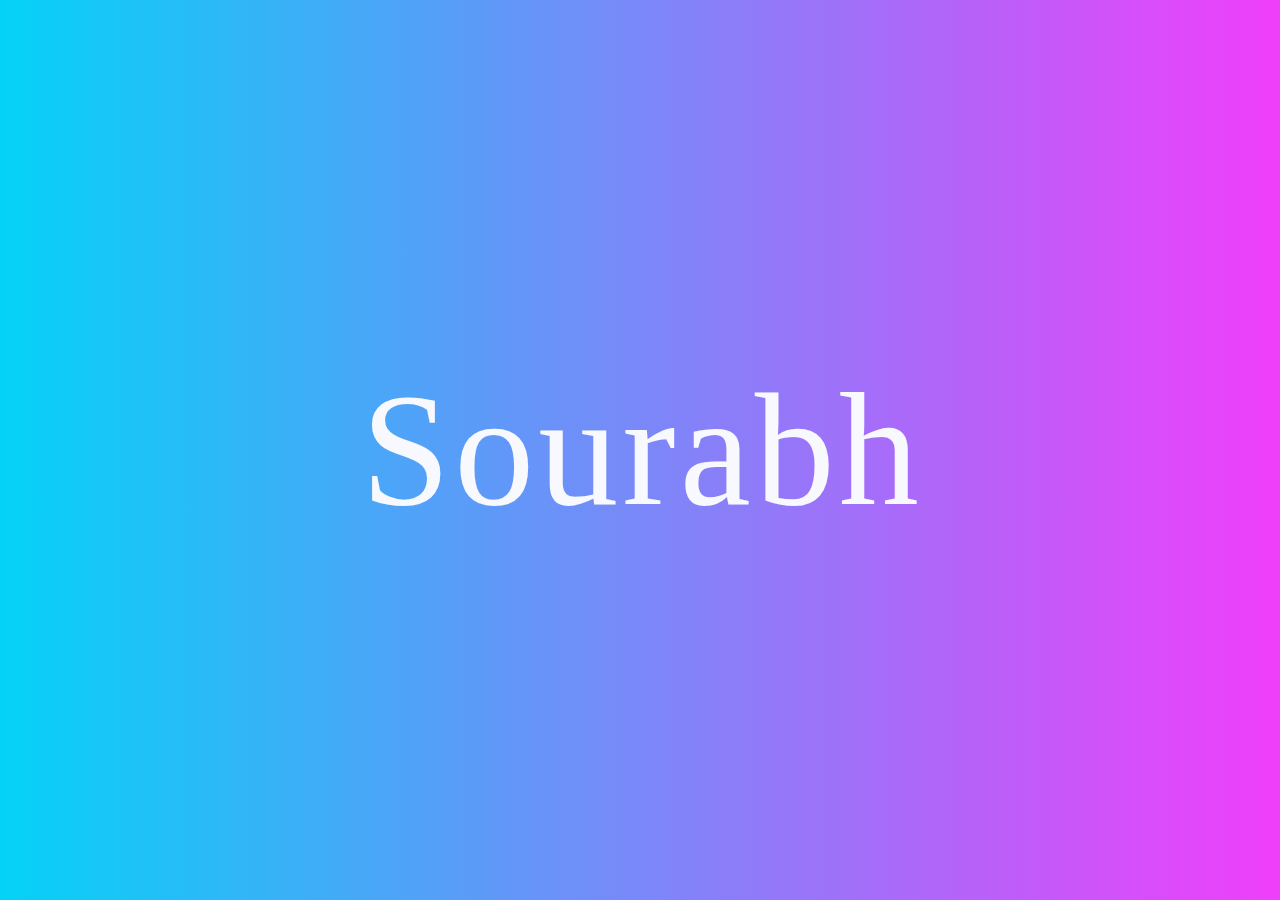
<file: Project-02/index.html>
<!DOCTYPE html>
<html lang="en">
<head>
    <meta charset="UTF-8">
    <meta name="viewport" content="width=device-width, initial-scale=1.0">
    <title>Jumping letter Animation</title>
    <link rel="stylesheet" href="style.css">
</head>
<body>

    <div class="letter">
        <span>S</span>
        <span>o</span>
        <span>u</span>
        <span>r</span>
        <span>a</span>
        <span>b</span>
        <span>h</span>
    </div>
    <script src="main.js"></script>
</body>
</html>
</file>
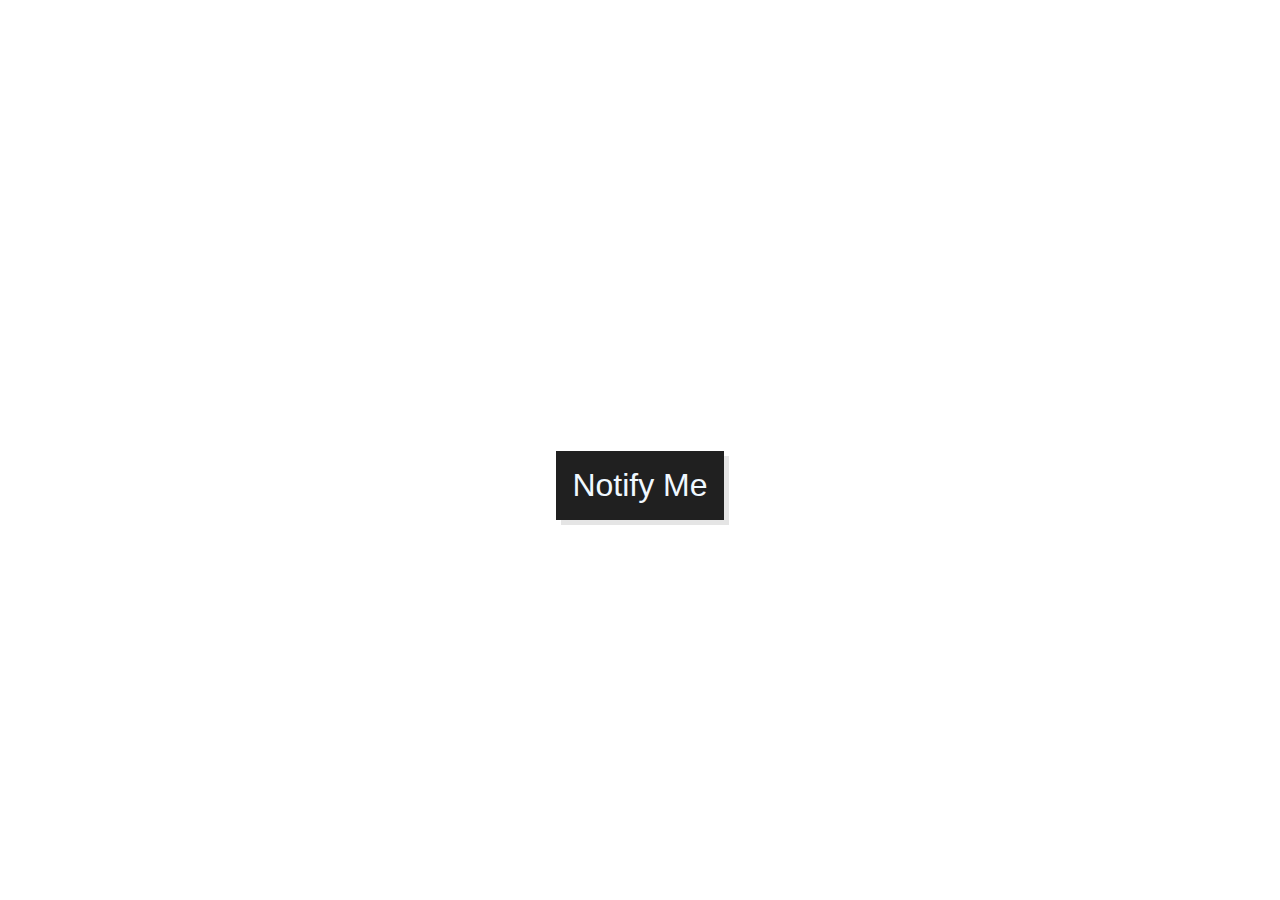
<file: Project-03/index.html>
<!DOCTYPE html>
<html lang="en">
<head>
    <meta charset="UTF-8">
    <meta name="viewport" content="width=device-width, initial-scale=1.0">
    <title>Bell Notification</title>
    <link rel="stylesheet" href="style.css">
    <link rel="stylesheet" href="https://cdnjs.cloudflare.com/ajax/libs/font-awesome/6.4.2/css/all.min.css" integrity="sha512-z3gLpd7yknf1YoNbCzqRKc4qyor8gaKU1qmn+CShxbuBusANI9QpRohGBreCFkKxLhei6S9CQXFEbbKuqLg0DA==" crossorigin="anonymous" referrerpolicy="no-referrer" />
</head>
<body>
    
    <div class="container">
        <div class="notification" id="_notification">
            <!-- <i class="fas fa-bell fa-3x bell"></i>    -->
        </div>
        <button class="button" id="_button"> Notify Me</button>
    </div>
    <script src="app.js"></script>
</body>
</html>
</file>
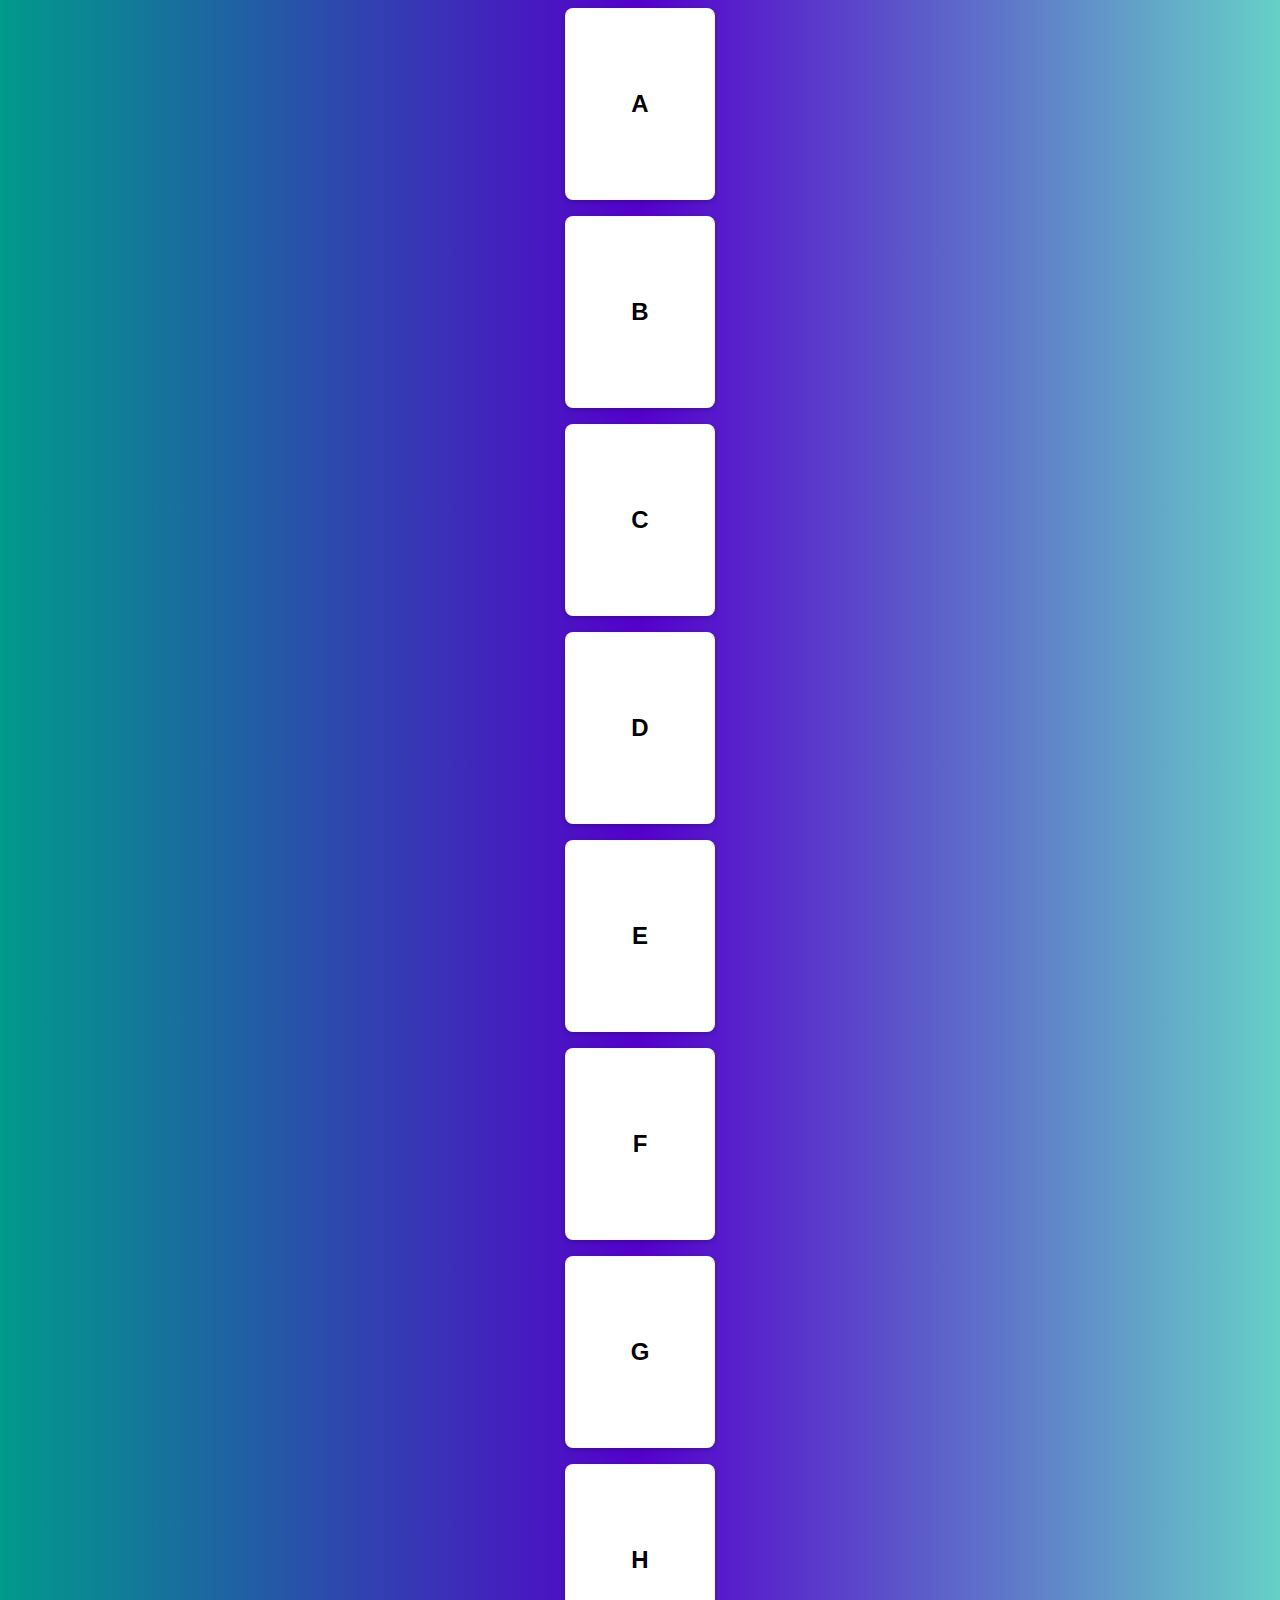
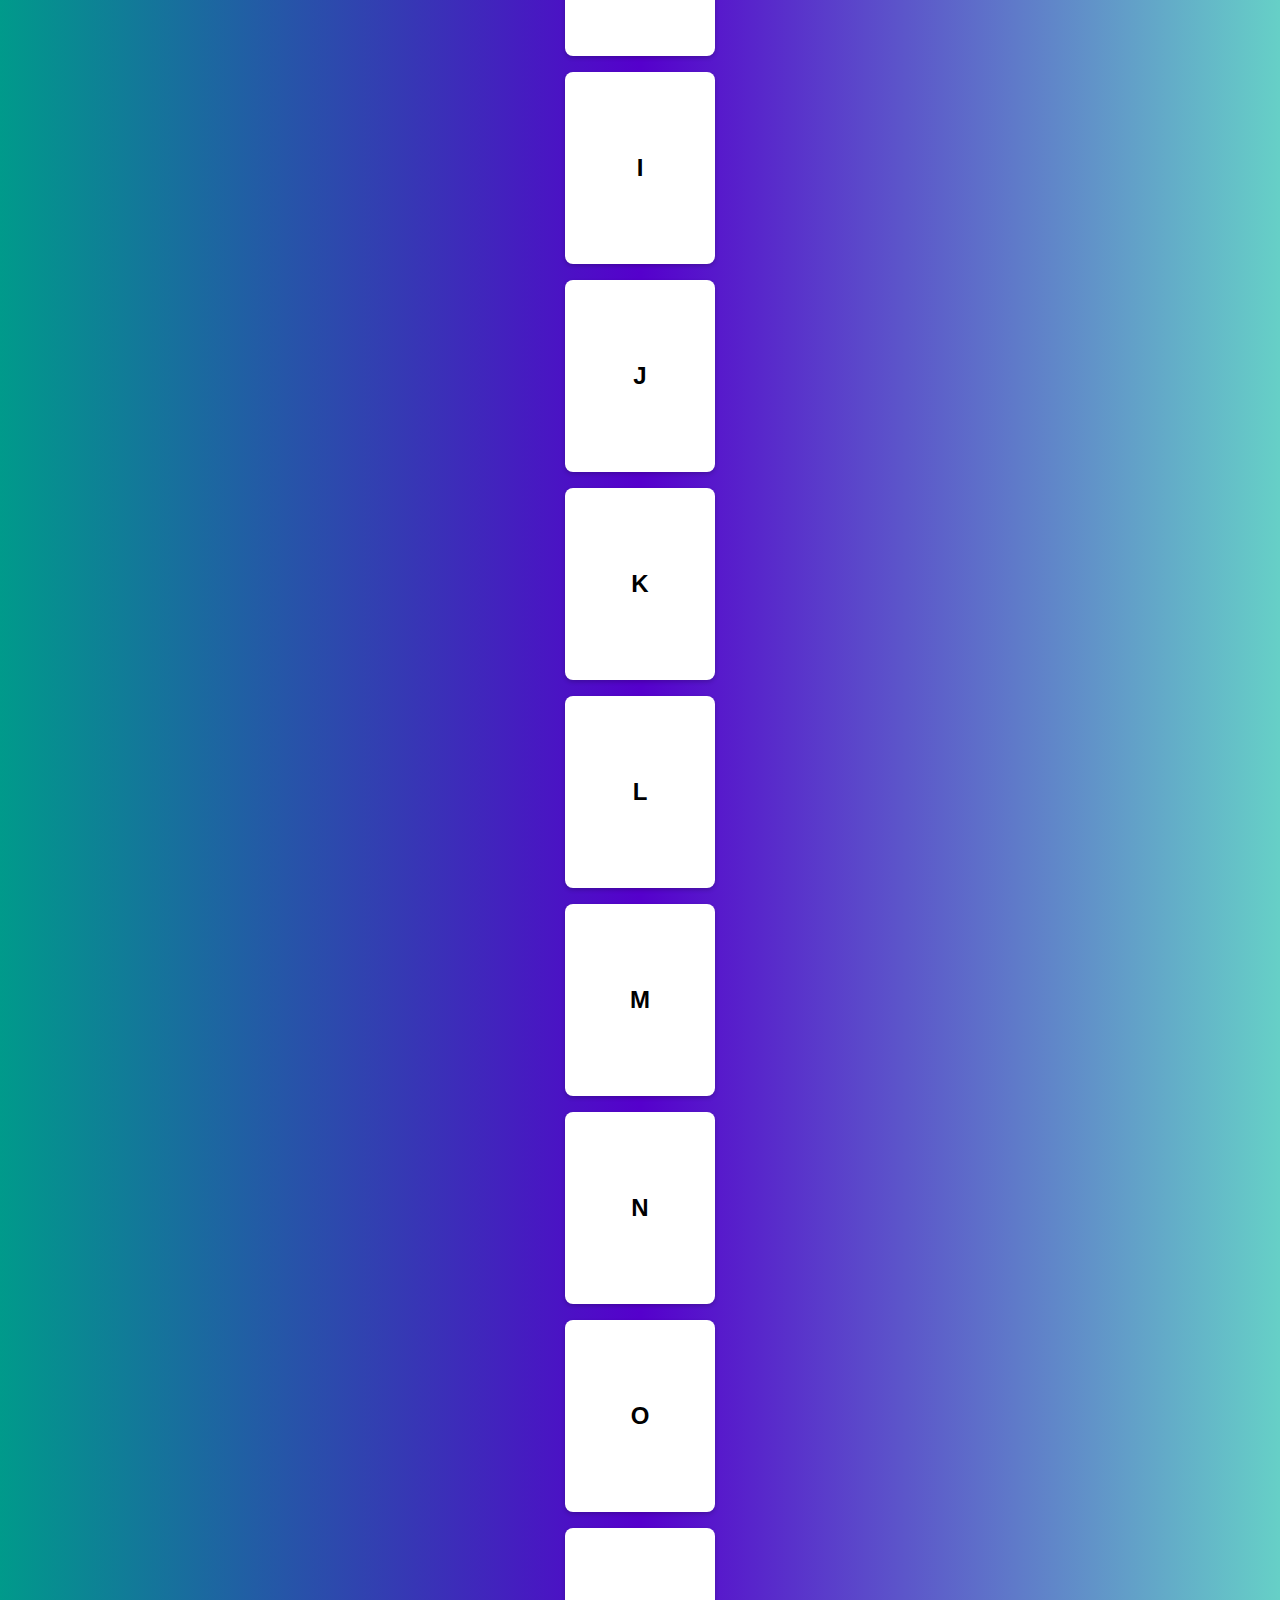
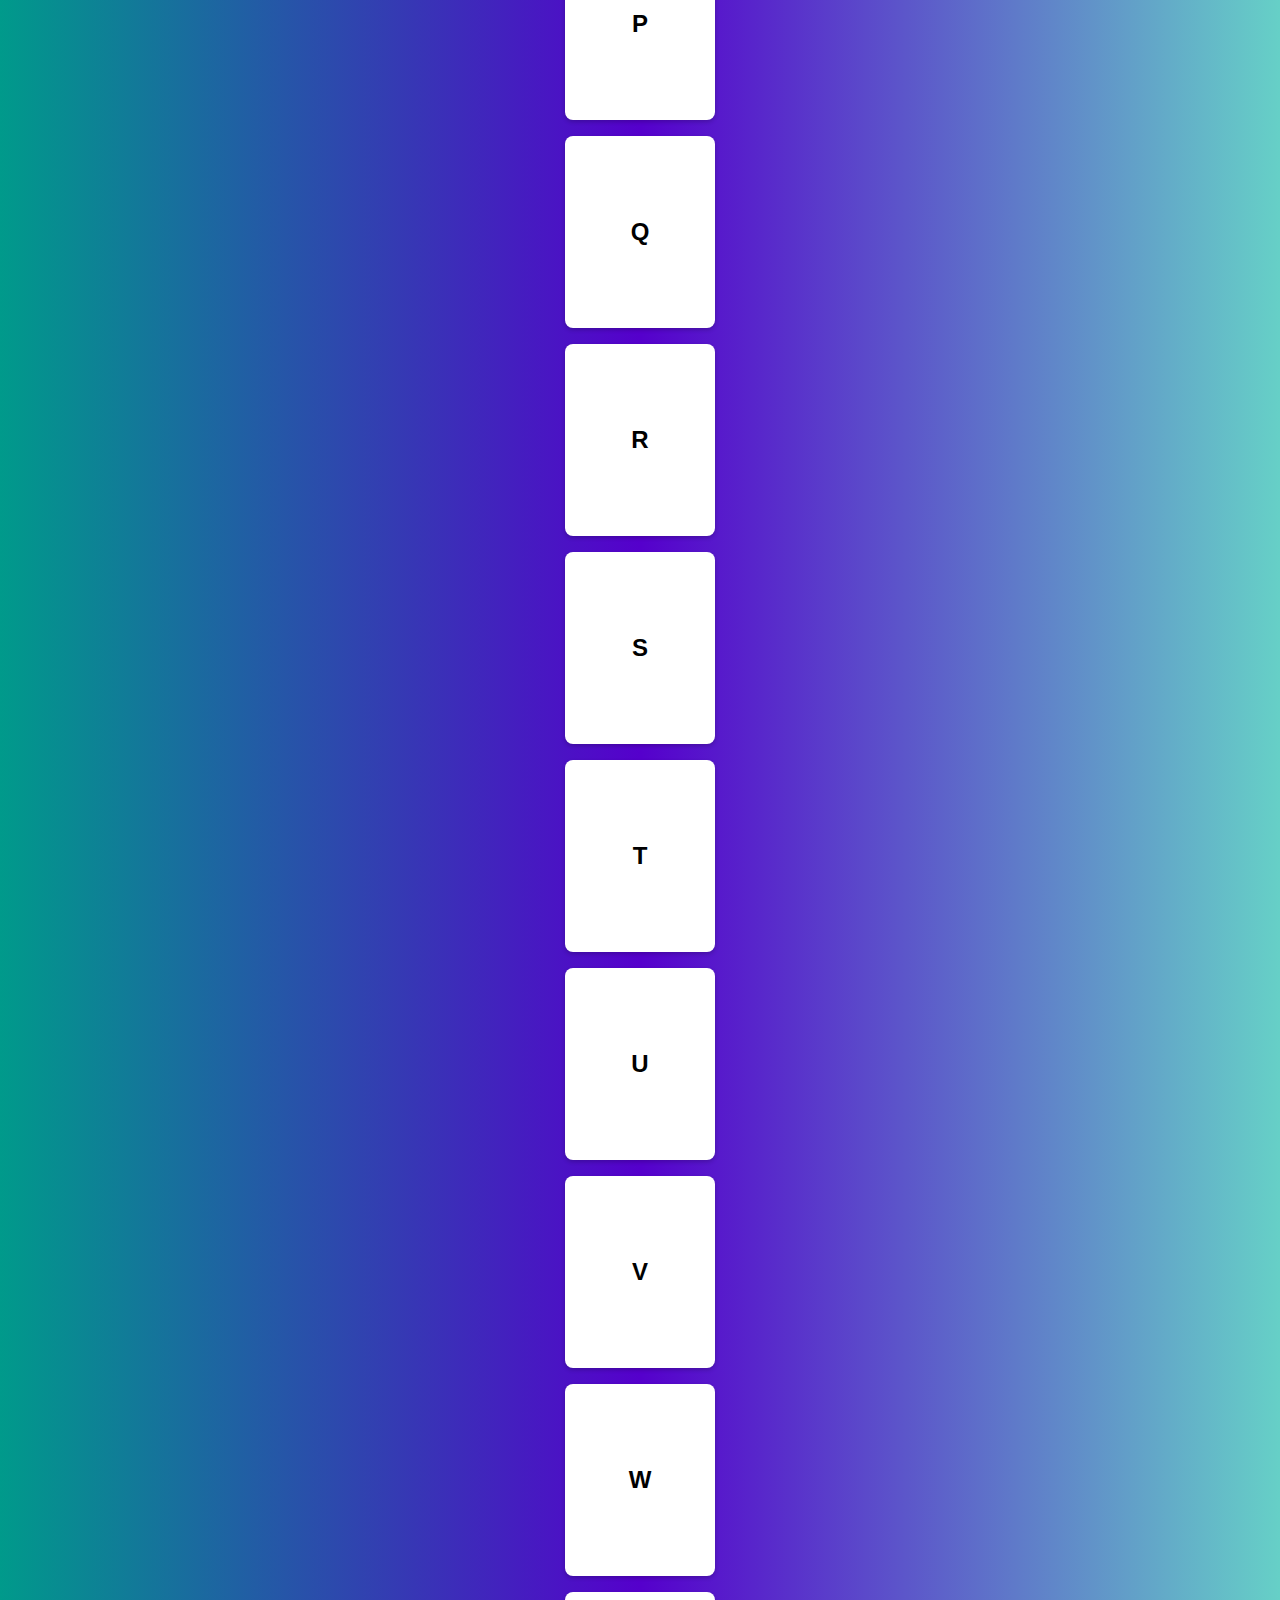
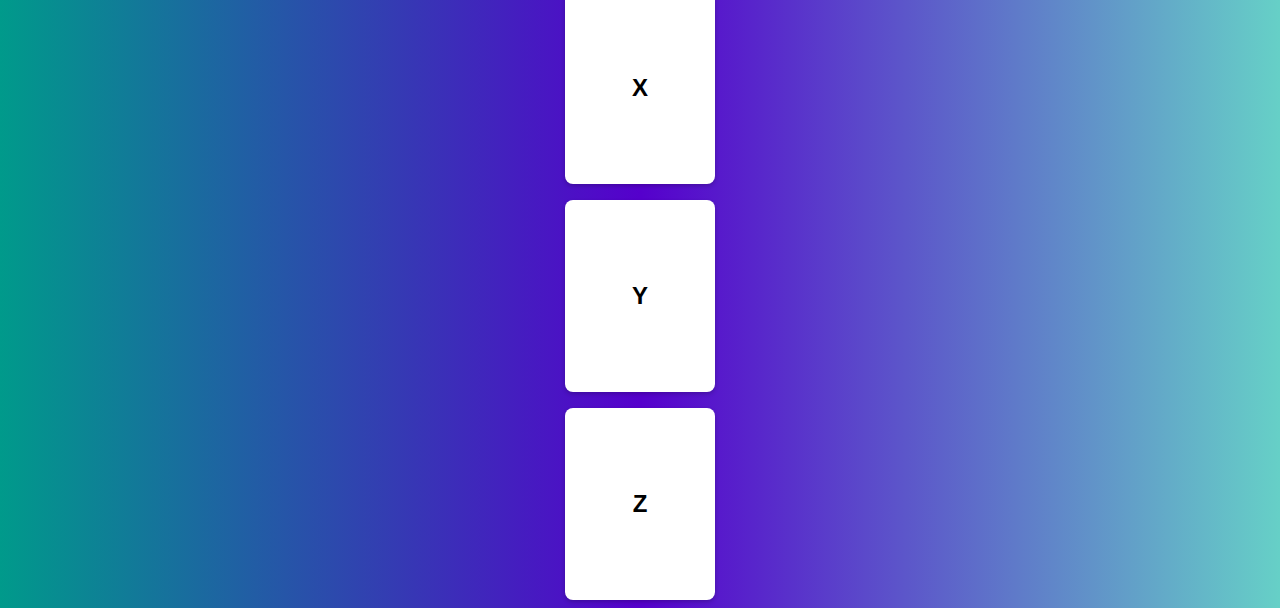
<file: Project-04/index.html>
<!DOCTYPE html>
<html lang="en">
<head>
    <meta charset="UTF-8">
    <meta name="viewport" content="width=device-width, initial-scale=1.0">
    <title>Scrollbar Indicator</title>
    <link rel="stylesheet" href="style.css">
</head>
<body>
    
    <div class="indicator" id="scrollIndicator">
    </div>

    <div class="text">
      <h2><span>A</span></h2>
      <h2><span>B</span></h2>
      <h2><span>C</span></h2>
      <h2><span>D</span></h2>
      <h2><span>E</span></h2>
      <h2><span>F</span></h2>
      <h2><span>G</span></h2>
      <h2><span>H</span></h2>
      <h2><span>I</span></h2>
      <h2><span>J</span></h2>
      <h2><span>K</span></h2>
      <h2><span>L</span></h2>
      <h2><span>M</span></h2>
      <h2><span>N</span></h2>
      <h2><span>O</span></h2>
      <h2><span>P</span></h2>
      <h2><span>Q</span></h2>
      <h2><span>R</span></h2>
      <h2><span>S</span></h2>
      <h2><span>T</span></h2>
      <h2><span>U</span></h2>
      <h2><span>V</span></h2>
      <h2><span>W</span></h2>
      <h2><span>X</span></h2>
      <h2><span>Y</span></h2>
      <h2><span>Z</span></h2>
    </div>

    <script src="main.js"></script>
</body>
</html>
</file>
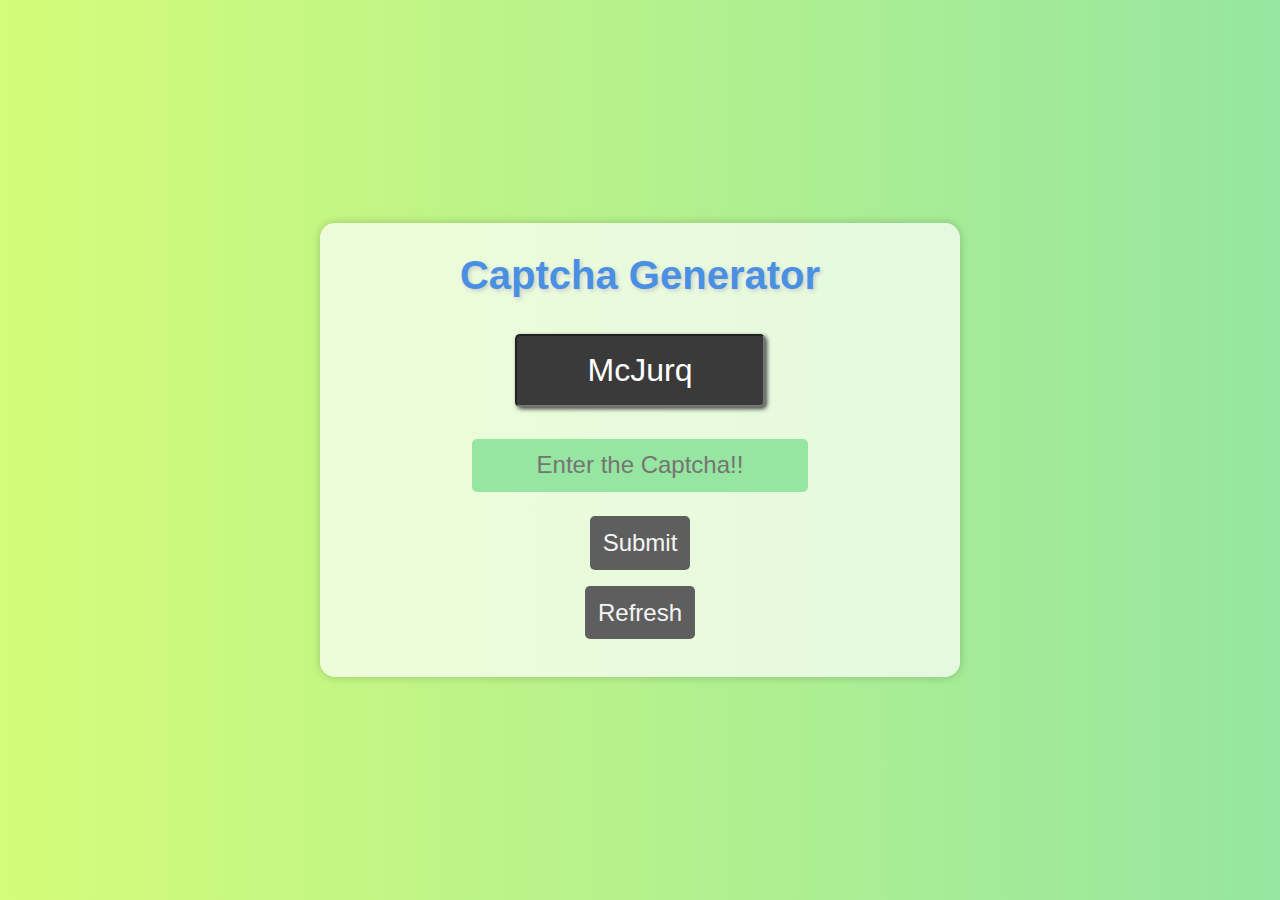
<file: Project-05/index.html>
<!DOCTYPE html>
<html lang="en">
<head>
    <meta charset="UTF-8">
    <meta name="viewport" content="width=device-width, initial-scale=1.0">
    <title>Captcha Generator</title>
    <link rel="stylesheet" href="style.css">
</head>
<body>
        <div class="container">
            <h2 class="status" id="_status"></h2>
            <div class="generator-box">
                <input type="text" readonly id="_generator" class="generator">
            </div>
            <div class="your-chance">
                <input type="text" class="client-text" id="_client-text" placeholder="Enter the Captcha!!">
            </div>
            <button class="submit" id="_submit" type="button">Submit</button>
            <button class="refresh" id="_refresh" type="button">Refresh</button>
        </div>
    <script src="main.js"></script>
</body>
</html>
</file>
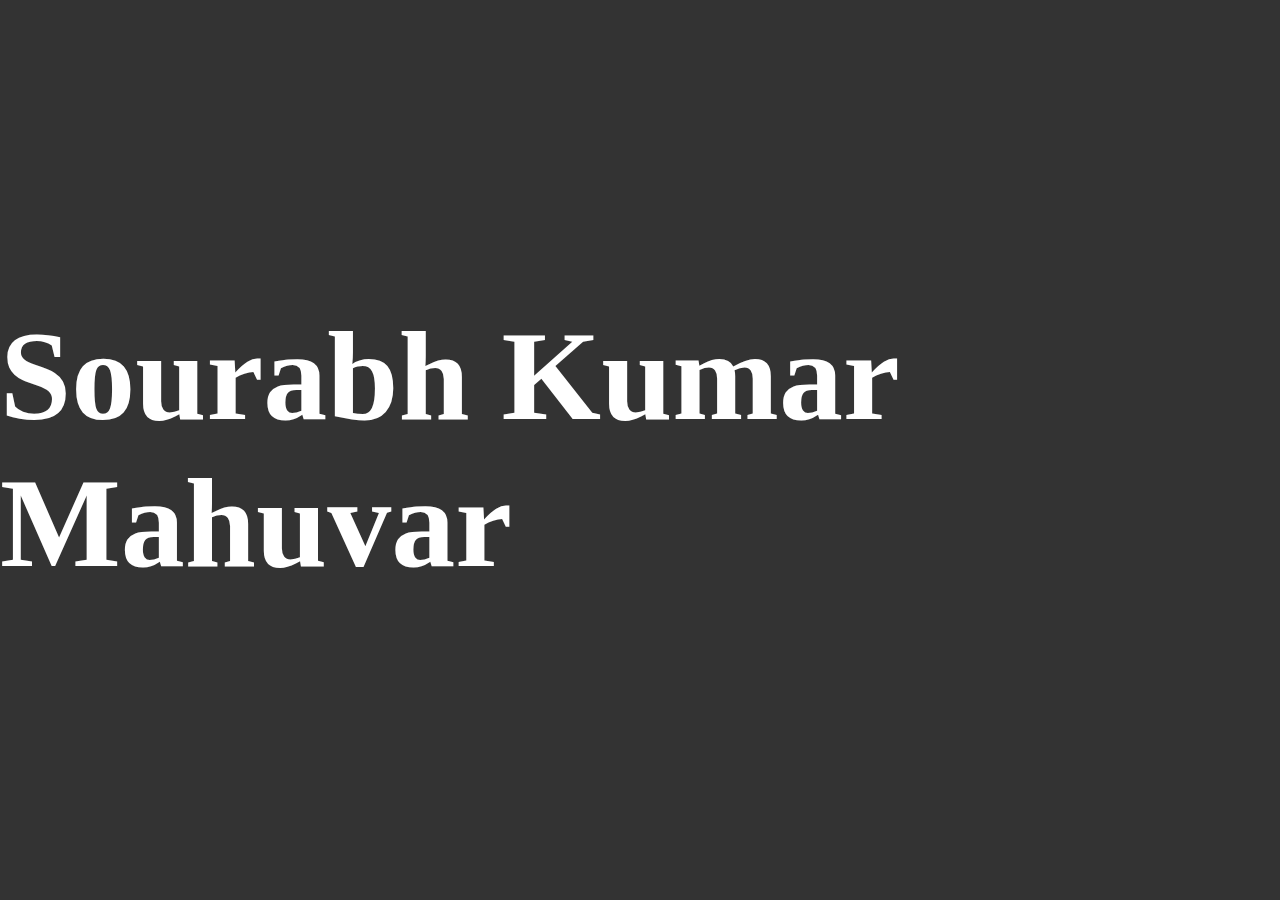
<file: Project-06/index.html>
<!DOCTYPE html>
<html lang="en">
<head>
    <meta charset="UTF-8">
    <meta name="viewport" content="width=device-width, initial-scale=1.0">
    <title>Illumination</title>
    <link rel="stylesheet" href="style.css">
</head>
<body>

    <div class="container">
        <h1>Sourabh Kumar Mahuvar</h1>
    </div>
    <span class="illumination"></span>
    <script src="script.js"></script>
</body>
</html>
</file>
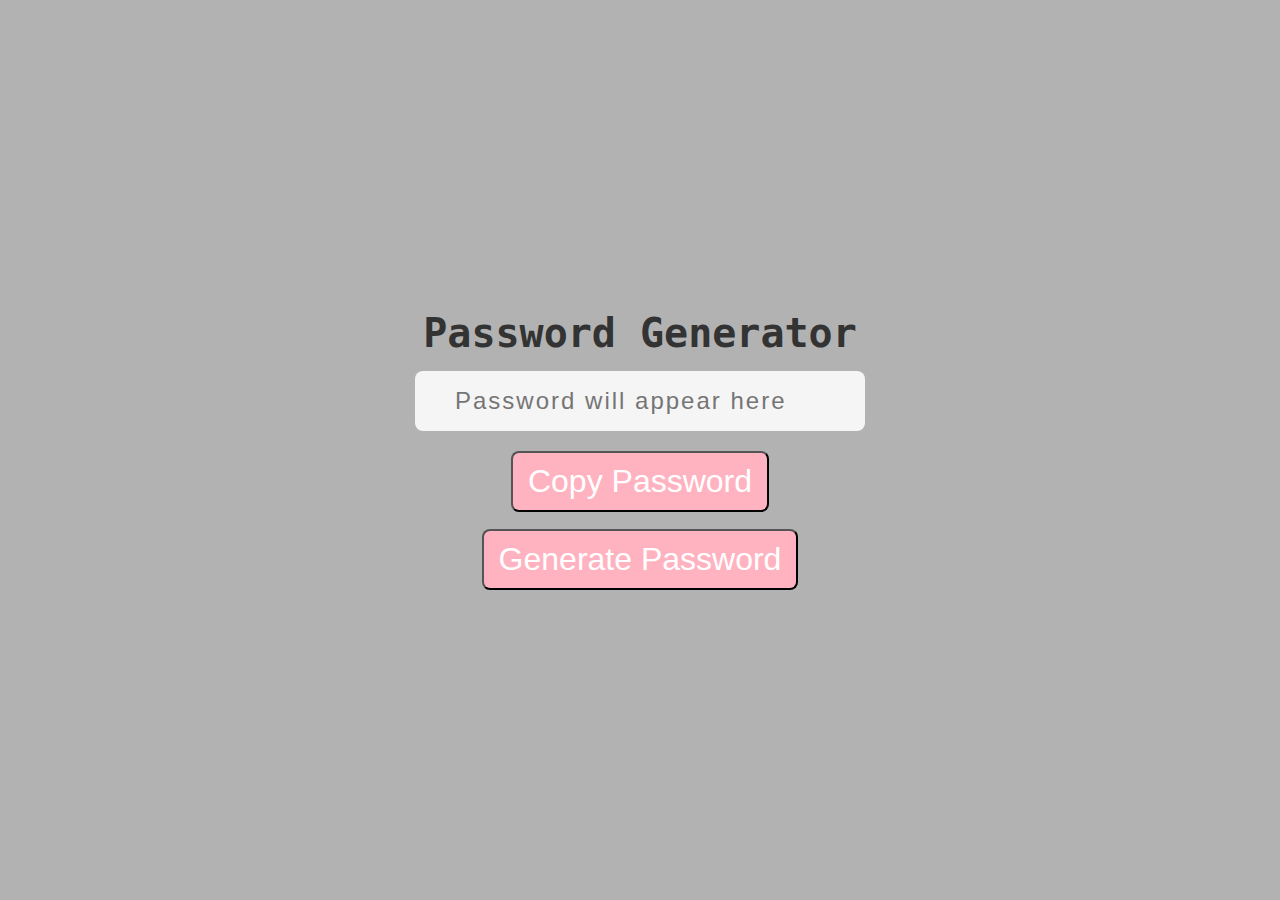
<file: Project-07/index.html>
<!DOCTYPE html>
<html lang="en">
<head>
    <meta charset="UTF-8">
    <meta name="viewport" content="width=device-width, initial-scale=1.0">
    <title>Password Generator</title>
    <link rel="stylesheet" href="style.css">
</head>
<body>
    
    <div class="container">
        <h1>Password Generator</h1>
        <input type="text" id="password" placeholder="Password will appear here">
        <button id="copyButton" class="button">Copy Password</button>
        <button id="generateButton" class="button">Generate Password</button>
        <div class="show"><span id="generatedPassword"></span></div>
    </div>
    <script src="script.js"></script>
</body>
</html>
</file>
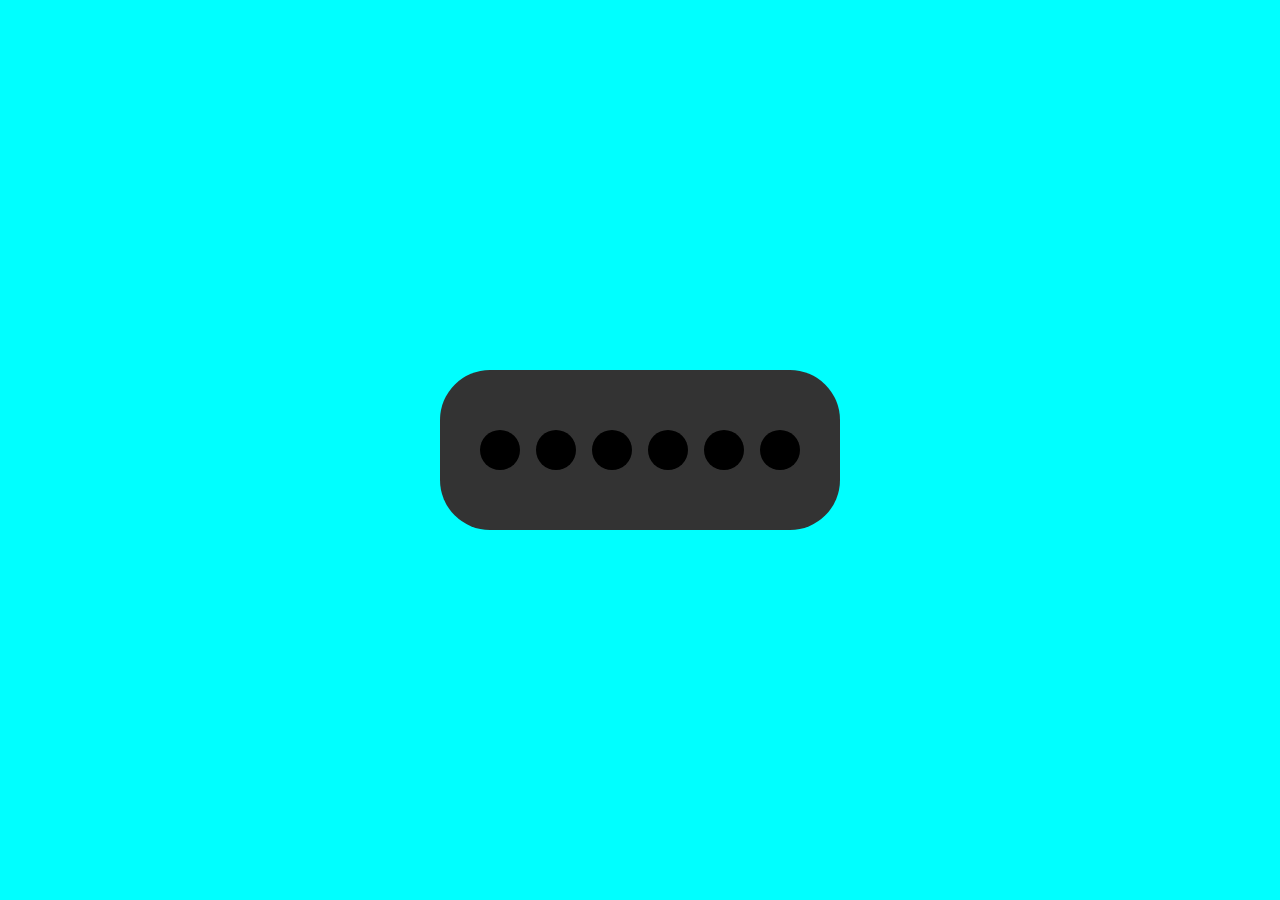
<file: Project-08/index.html>
<!DOCTYPE html>
<html>
  <head>
    <meta charset="utf-8" />
    <meta http-equiv="X-UA-Compatible" content="IE=edge" />
    <title>Disco Color Effect Project</title>
    <meta name="description" content="" />
    <meta name="viewport" content="width=device-width, initial-scale=1" />
    <link rel="stylesheet" href="style.css" />
  </head>
  <body>

      <div class="container">
        <div class="light Light1"></div>
        <div class="light Light2"></div>
        <div class="light Light3"></div>
        <div class="light Light4"></div>
        <div class="light Light5"></div>
        <div class="light Light6"></div>
      </div>
  
    <script src="app.js" async defer></script>
  </body>
</html>
</file>
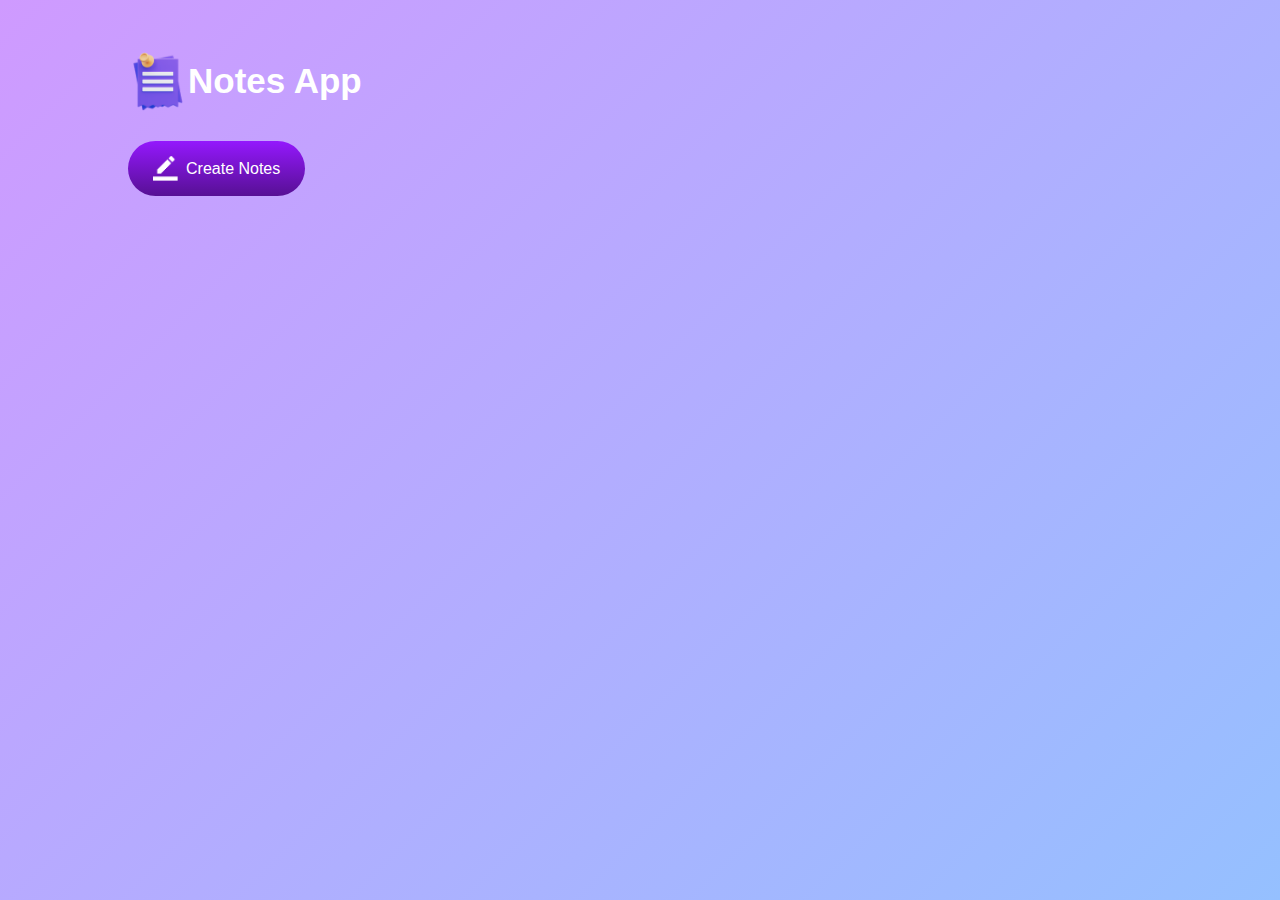
<file: Project-09/index.html>
<!DOCTYPE html>
<html lang="en">

<head>
    <meta charset="UTF-8">
    <meta name="viewport" content="width=device-width, initial-scale=1.0">
    <title>Notes app -project 9</title>
    <link rel="stylesheet" href="style.css"/>
</head>
<body>
    <div class="container">
        <h1><img src="images/notes.png">Notes App</h1>
        <button class="btn"><img src="./images/edit.png">Create Notes</button>
        <div class="notes-container">
            <!-- <p contenteditable="true" class="input-box">
                <img src="images/delete.png" >
            </p> -->
        </div>
    </div>
    <script src="script.js"></script>
</body>
</html>
</file>
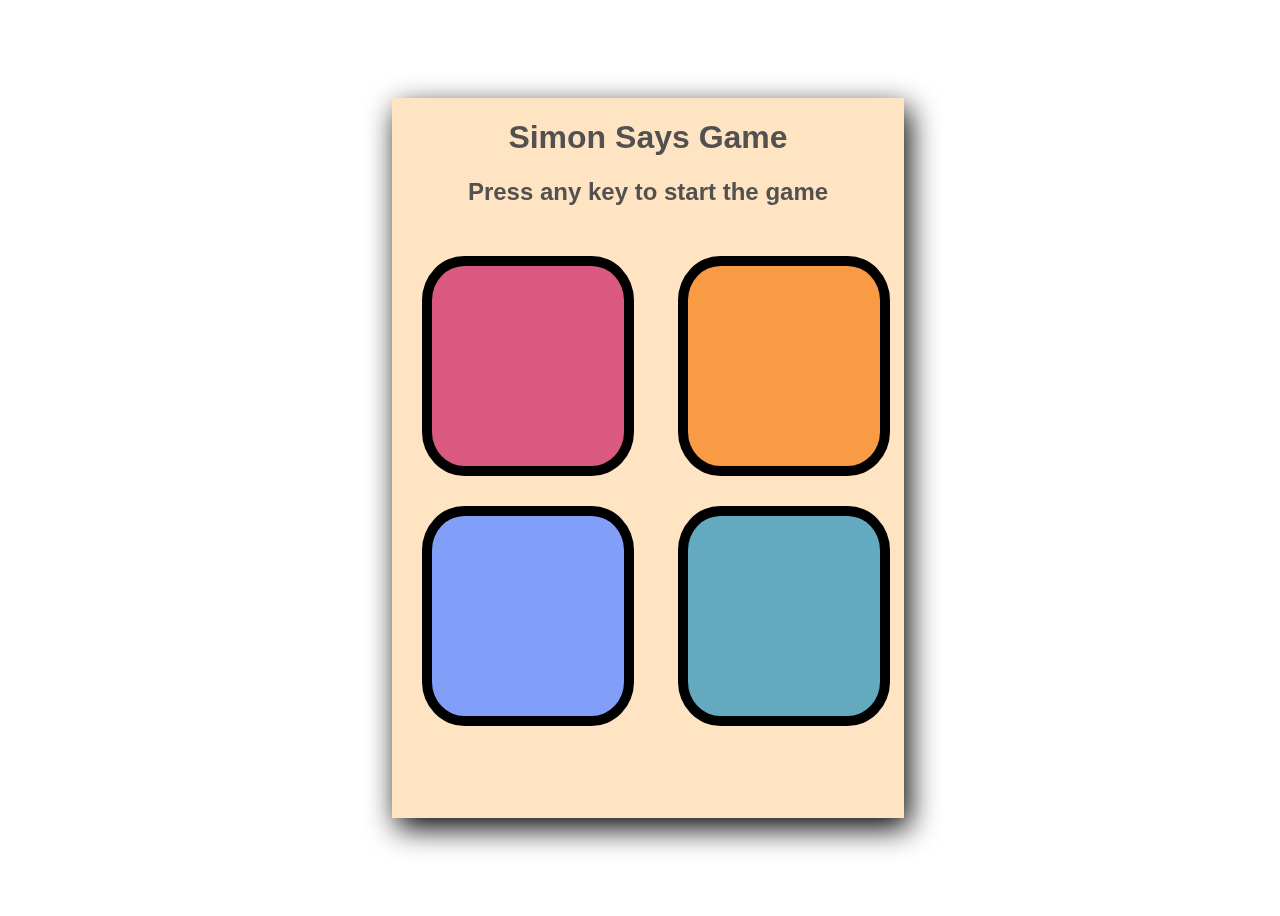
<file: Project-11 Simon Game/index.html>
<!DOCTYPE html>
<html lang="en">

<head>
    <meta charset="UTF-8">
    <meta name="viewport" content="width=device-width, initial-scale=1.0">
    <title>Simon Says Game</title>
    <link rel="stylesheet" href="styles.css">
</head>

<body>
    <div class="main-container">
        <h1>Simon Says Game</h1>
        <h2>Press any key to start the game</h2>
        <div class="board">
            <div class="line-1">
                <div class="btn  red" type="button" id="red"></div>
                <div class="btn yellow" type="button" id="yellow"></div>
            </div>
            <div class="line-2">
                <div class="btn green" type="button" id="green"></div>
                <div class="btn purple" type="button" id="purple"></div>
            </div>
        </div>
    </div>
    <script src="app.js"></script>
</body>

</html>
</file>
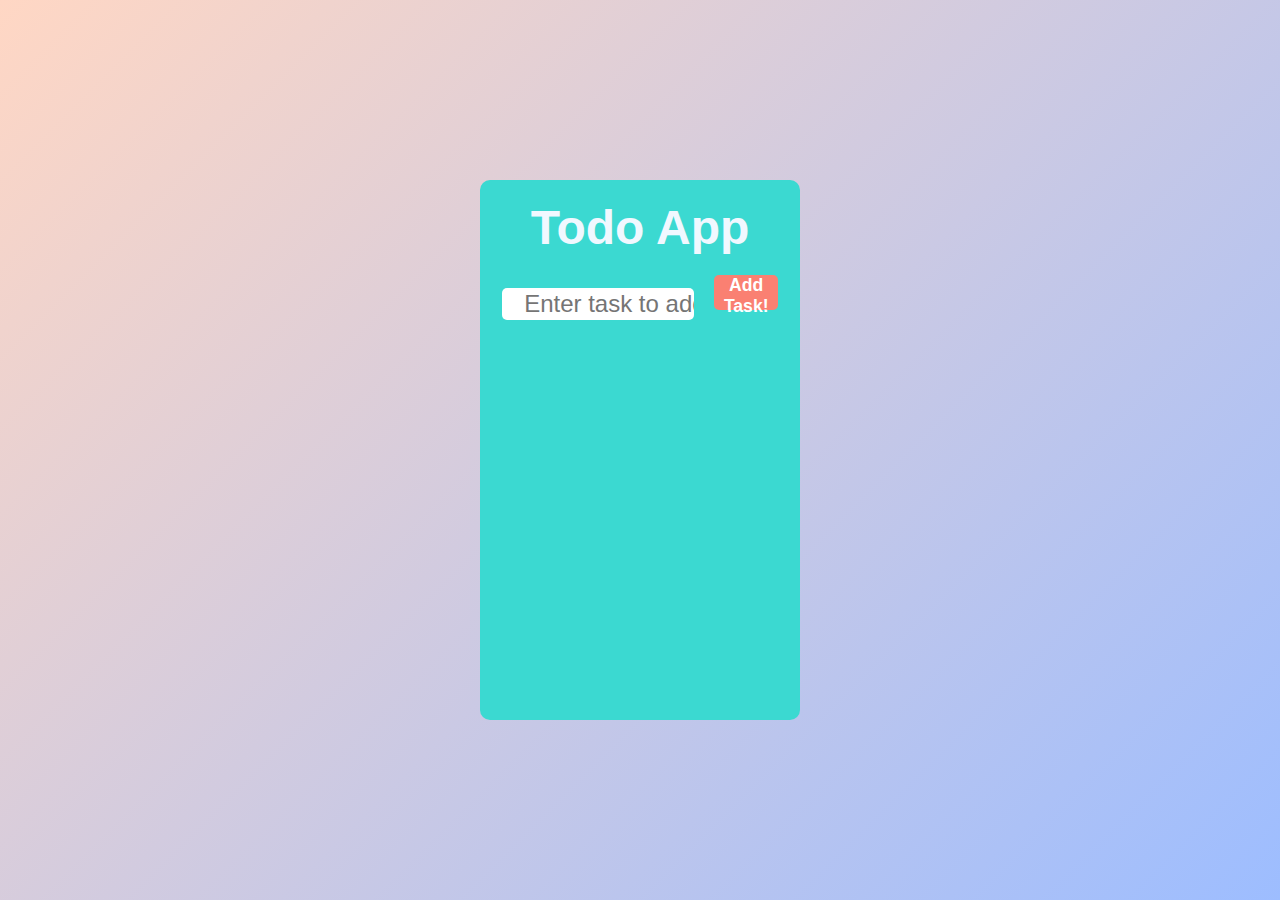
<file: Project-12 Todo App/index.html>
<!DOCTYPE html>
<html lang="en">

<head>
    <meta charset="UTF-8">
    <meta name="viewport" content="width=device-width, initial-scale=1.0">
    <title>Todo App</title>
    <link rel="stylesheet" href="style.css">
</head>

<body>
    <div class="container">
        <div class="main-box">
            <h1>Todo App</h1>
            <input type="text" placeholder="Enter task to add:">
            <button>Add Task!</button>
            <div class="task-box">
                <ul>
                    <!-- <li></li>
                    <li></li>
                    <li></li>
                    <li></li>
                    <li></li> -->
                </ul>
            </div>
        </div>
    </div>
    <script src="app.js"></script>
</body>

</html>
</file>
<file: Project-02/style.css>
*{
    box-sizing: border-box;
    margin: 0;
    padding: 0;
}

body{
    display: flex;
    justify-content: center;
    align-items: center;
    min-height: 100vh;
    flex-direction: column;
    background: linear-gradient( to right , #04d2f7,#f03efa);
}

.letter{
    perspective: 1000px;
    font-family: cursive;
    color: ghostwhite;
}

.letter span{
    cursor: pointer;
    display: inline-block;
    user-select: none;
    line-height: .8;
    font-size: 10rem;

}

.letter span.active{
    animation: jump 2s ease-in-out;
    transform-origin: bottom left;

}

@keyframes jump{
    0%{
        transform: translate(0,0) rotate(180deg);
    }
    25%{
        transform: scale(2) translate(0,-150px) ;
    }
    75%{
        transform: scale(1.1,1.1) translate(0,200px) ;
    }
    100%{
        transform: translate(0,0) rotate(360deg);
    }

}
</file>
<file: Project-03/style.css>
*{
   box-sizing:border-box;
   margin: 0;
   padding: 0;
}

body{
   display: flex;
   justify-content: center;
   align-items: center;
   min-height: 100vh;
}

.container{
   display: flex;
   justify-content: center;
   align-items: center;
   flex-direction: column;
}

.button{
   cursor: pointer;
   background-color: rgb(32, 32, 32);
   color: aliceblue;
   text-align: center;
   padding: 1rem;
   margin: 1rem;
   border: none;
   outline: none;
   box-shadow: 5px 5px 0px rgba(0, 0, 0, 0.1);
   z-index: 999;
   transition: 0.5s;
   font-size: 2rem;
}

.button:active{
   transform: translateY(10%) translateX(10%);
   box-shadow: 0px 0px 0px #fff;
}

.notification{
   width: 50px;
   display: flex;
   justify-content: center;
   align-items: center;
   height: inherit;
   position: relative;
   color: #f2f2f2;
}

.notification::after{
   min-width: 20px;
   height: 20px;
   content: attr(data-count);
   display: flex;
   justify-content: center;
   align-items: center;
   background-color: rgb(236, 36, 170);
   position: absolute;
   top: -5px;
   right: 5px;
   transition: 0.3s;
   border-radius: 50%;
   opacity: 0;
   transform: scale(0.5);
}

.notification::before{
   content: "\f0f3";
   font-family: "FontAwesome";
   display: block;
   color: black;
   font-size: 3rem;
   margin-bottom: 1rem;
}

.notification.count::after{
  opacity: 1;
  transform: scale(1);  
}

.notification.notify::before{
   animation:bell 1s ease-out;
   transform-origin: center top ;
}

@keyframes bell {
   0% {
     transform: rotate(40deg);
   }
   12.5% {
     transform: rotate(-35deg);
   }
   25% {
     transform: rotate(30deg);
   }
   37.5% {
     transform: rotate(-25deg);
   }
   50% {
     transform: rotate(20deg);
   }
   62.5% {
     transform: rotate(-15deg);
   }
   75% {
     transform: rotate(10deg);
   }
   87.5% {
     transform: rotate(-5deg);
   }
   100% {
     transform: rotate(0deg);
   }
 }
</file>
<file: Project-04/style.css>
*{
    box-sizing: border-box;
    margin: 0;
    padding: 0;
    background: linear-gradient(to right,
    #009a8b,#5500cc,#66d0c7);;
    font-family: sans-serif;
}

.text{
    color: #000;
    line-height: 10rem;
    text-align: center;
}

span{
    background: #fff;
    padding: 1rem;
    border-radius: 8px;
    box-shadow: 0px 2px 4px rgba(0, 0, 0, 0.2);
    margin: 0.5rem;
    display: inline-block;
    transition: transform 0.2s;
    width: 150px;
}

span:hover{
    transform: scale(1.05);
}

.indicator{
    background: linear-gradient(
        to right,#e1a732,#da6195,#262b2a);

    height: 20px;
    border-radius: 4px;
    width: 20%;
    position: fixed;
    top: 0px;
}
</file>
<file: Project-05/style.css>
*{
    box-sizing: border-box;
    margin: 0;
    padding: 0;
    font-family: sans-serif; 
 }
 
 body{
     display: flex;
     flex-direction: column;
     justify-content: center;
     align-items: center;
     min-height: 100vh;
     background: linear-gradient(to right,#d4fc79,#96e6a1);
     animation: colorChange 10s infinite alternate;
 }
 
 @keyframes colorChange {
     0%{
         background: #e0c3fc;
     }
     100%{
         background: #c3e8fc;
     }
     
 }
 
 .container{
     display: flex;
     flex-direction: column;
     align-items: center;
     background: rgba(255, 255, 255, 0.7);
     padding: 30px;
     border-radius: 15px;
     box-shadow: 0px 0px 10px rgba(0, 0, 0, 0.2);
     width: 50%;
 }
 
 h2{
     font-size: 2.5rem;
     text-align: center;
     color: #4a90e2;
     text-shadow: 2px 2px 4px #ccc;
     margin-bottom: 20px;
 }
 
 div{
     margin: 1rem;
 }
 
 button{
     margin: 0.5rem;
     font-size: 1.5rem;
     padding: 0.8rem;
     cursor: pointer;
     border: none;
     border-radius: 5px;
     transition: background-color 0.3s, transform 0.2s;
 }
 
 button:hover{
     transform: scale(1.1);
 }
 
 .generator{
    font-size: 2rem;
    padding: 1rem;
    background: #3a3a3a; 
    color: #fff;
    text-align: center;
    border-radius: 5px;
    width: 250px;
    box-shadow: 2px 2px 4px #444;
 }
 
 .client-text{
     text-align: center;
     width: 100%;
     padding: 0.8rem;
     font-size: 1.5rem;
     border: none;
     border-radius: 5px;
     background: #96e6a1;
 }
 
 .submit{
     background-color: #5e5e5e;
     color: whitesmoke;
 }
 
 .submit:hover{
     background: #828282;
 }
 
 .refresh{
     background-color: #5e5e5e;
     color: whitesmoke;
 }
 
 .refresh:hover{
     background-color: #e0e0e0;
 
 }
</file>
<file: Project-06/style.css>
*{
    box-sizing: border-box;
    margin: 0;
    padding: 0;
    cursor: none;
    font-family: cursive;
}

.container{
    display: flex;
    justify-content: center;
    align-items: center;
    min-height: 100vh;
    background: #333;
    position: relative;
}

.container h1{
    color: #fff;
    font-size: 8rem;
    cursor: none;
}

.illumination{
    width: 100%;
    height: 100%;
    position: fixed;
    top: 0;
    left: 0;
    pointer-events: none;
    background: radial-gradient(
        circle at var(--x) var(--y),
        transparent -10%,
        rgba(0,0,0,0.95) 25%
    );

}
</file>
<file: Project-07/style.css>
*{
    box-sizing: border-box;
    margin: 0;
    padding: 0;
    user-select: none;
}

body{
    display: flex;
    align-items: center;
    justify-content: center;
    min-height: 100vh;
    background-color: #b2b2b2;
    font-family: monospace;
}

.container{
    position: relative;
    width: 450px;
    text-align: center;
}

.container h1{
    font-size: 2.5rem;
    color: #333;
}

.container input{
    position: relative;
    width: 100%;
    height: 60px;
    border: none;
    margin: 15px 0px 20px;
    background-color: #f5f5f5;
    outline: none;
    padding: 0 40px;
    font-size: 1.5rem;
    letter-spacing: 2px;
    border-radius: 8px;
    color: #333;
    box-shadow: inset 20px 20px 60px #fff, inset -20px -20px -20px #ccc;
}

.container .button{
    display: inline-block;
    position: relative;
    cursor: pointer;
    background-color: #ffb3c0;
    color: #fff;
    font-size: 2rem;
    padding: 10px 15px;
    border-radius: 8px;
    transition: background-color 0.3s;
}

.container .button:hover{
    background-color: #ff9a8b;
    color: #333;
}

#copyButton{
    margin-bottom: 1.1rem;
}

.show{
    position: fixed;
    top: 0;
    left: 0;
    height: 100vh;
    width: 100%;
    background: #7f9a8b;
    color: #fff;
    text-align: center;
    font-size: 5rem;
    display: none;
}

.show.active{
    display: flex;
    justify-content: center;
    align-items: center;
}

@media only screen and (max-width:600px){
    .show{
        font-size: 1.5rem;
    }
}
</file>
<file: Project-08/style.css>
*{
  padding: 0;
  margin: 0;
  box-sizing: border-box;
}

body{

  display: flex;
  justify-content: center;
  align-items: center;
  min-height: 100vh;
  transition: all 0.2s ease;
  background-color: aqua;
}

.container{
  background-color: #333;
  width: 25rem;
  height: 10rem;
  border-radius: 50px;
  display: flex;
  justify-content: center;
  align-items: center;
}

.light{
  background-color: #000;
  border-radius: 100%;
  position: relative;
  height: 2.5rem;
  width: 2.5rem;
  transition: all 0.2s ease;
  margin: 0.5rem;
}

.light.active{
  background-color: var(--light-color);
  box-shadow: 0px 0px 20px 5px var(--light-color);
}

.light.Light1{
  --light-color:#00FFFC;
}

.light.Light2 {
  --light-color: #FC00FF;
}

.light.Light3 {
  --light-color: #fffc00;
}

.light.Light4 {
  --light-color: green;
}

.light.Light5 {
  --light-color: orange;
}

.light.Light6 {
  --light-color: purple;
}
</file>
<file: Project-09/style.css>
*{
    margin: 0;
    padding: 0;
    font-family: 'Poppins',sans-serif;
    box-sizing: border-box;
}

.container{
    width: 100%;
    min-height:100vh ;
    background: linear-gradient(135deg, #cf9aff,#95c0ff);
    color: white;
    padding-top: 4%;
    padding-left: 10%;
}
.container h1{
    display: flex;
    align-items: center;
    font-size: 35px;
    font-weight: 600;
}
.container h1 img{
    width: 60px;
}
.container button img{
    width: 25px;
    margin-right: 8px;

}

.container button{
    display: flex;
    align-items: center;
    background: linear-gradient(#9418fd,#571094);
    color: white;
    font-size: 1rem;
    outline: 0;
    border: 0;
    border-radius: 2.5rem;
    padding: 15px 25px;
    margin: 30px 0 20px;
    cursor: pointer;

}
.input-box{
    width: 100%;
    position: relative;
    width: 100%;
    max-width: 500px;
    min-height: 150px;
    background: #fff;
    color: black;
    padding: 20px;
    outline: none;
    border-radius: 5px;
    margin-bottom: 1rem;
}
.input-box img{
    width: 25px;
    position: absolute;
    bottom: 15px;
    right: 15px;
    cursor: pointer;

}
</file>
<file: Project-11 Simon Game/styles.css>
body {
  display: flex;
  justify-content: center;
  align-items: center;
  width: 100%;
  height: 100vh;
  font-family: Arial, Helvetica, sans-serif;
}
.main-container {
  background-color: bisque;
  width: 40%;
  height: 80%;
  text-align: center;
  filter: drop-shadow(5px 10px 15px black);
  color: rgb(83, 80, 80);
  position: relative;
}

.board {
  display: flex;
  justify-content: center;

}
.line-1{
  width: 50%;
  height: 80%;
  /* background-color: #d95980; */
}
.line-2{
  width: 50%;
  height: 80%;
  /* background-color: #b3a1a7; */
}
.btn{
  width:75% ;
  height:200px;
  margin: 30px;
  border-radius: 20%;
  border: 10px solid black;
  
}

.red{
    background-color: #d95980;
}
.yellow{
    background-color: #819ff9;

}
.green{
    background-color:#f99b45;
    
}
.purple{
    background-color:  #63aac0;
}
.flash{
  background-color: white;
}
.userflash{
  background-color: green;
}
</file>
<file: Project-12 Todo App/style.css>
* {
  margin: 0;
  padding: 0;
  box-sizing: border-box;
  font-family: sans-serif;
}

.container {
  width: 100%;
  height: 100vh;
  display: flex;
  justify-content: center;
  align-items: center;
  background: linear-gradient(135deg, #FFD7C4 , #9DBDFF);
}

.main-box {
  width: 25%;
  height: 60%;
  background-color: rgb(59, 217, 209);
  text-align: center;
  border-radius: 10px;
}
h1 {
  margin: 20px;
  font-size: 3rem;
  color: aliceblue;
}
input {
  width: 60%;
  height: 2rem;
  border-radius: 5px;
  outline: none;
  border: none;
  margin-right: 1rem;
  font-size: 1.5rem;
  padding-left: 1.4rem;
}
button {
  width: 20%;
  height: 2.2rem;
  border-radius: 5px;
  outline: none;
  border: none;
  font-size: 1.1rem;
  font-weight: 600;
  background-color: salmon;
  color: white;
}

.task-box {
  height: 60%;
  width: 80%;
  margin: 3rem;
}
.task-box ul {
  list-style-type: decimal;
  margin: 1rem;
  height: 90%;

}
.task-box ul li{
    margin: 10px 10px;
    background-color: bisque;
    height: 40px;
    border-radius: 10px;
    display: flex;
    align-items: center;
    padding-left: 1rem;
    font-size: 1.8rem;
    position: relative;
}

.task-box ul li button{
  width: 30%;
  height: 50%;
  position: absolute;
  right: 10px;
}
</file>
